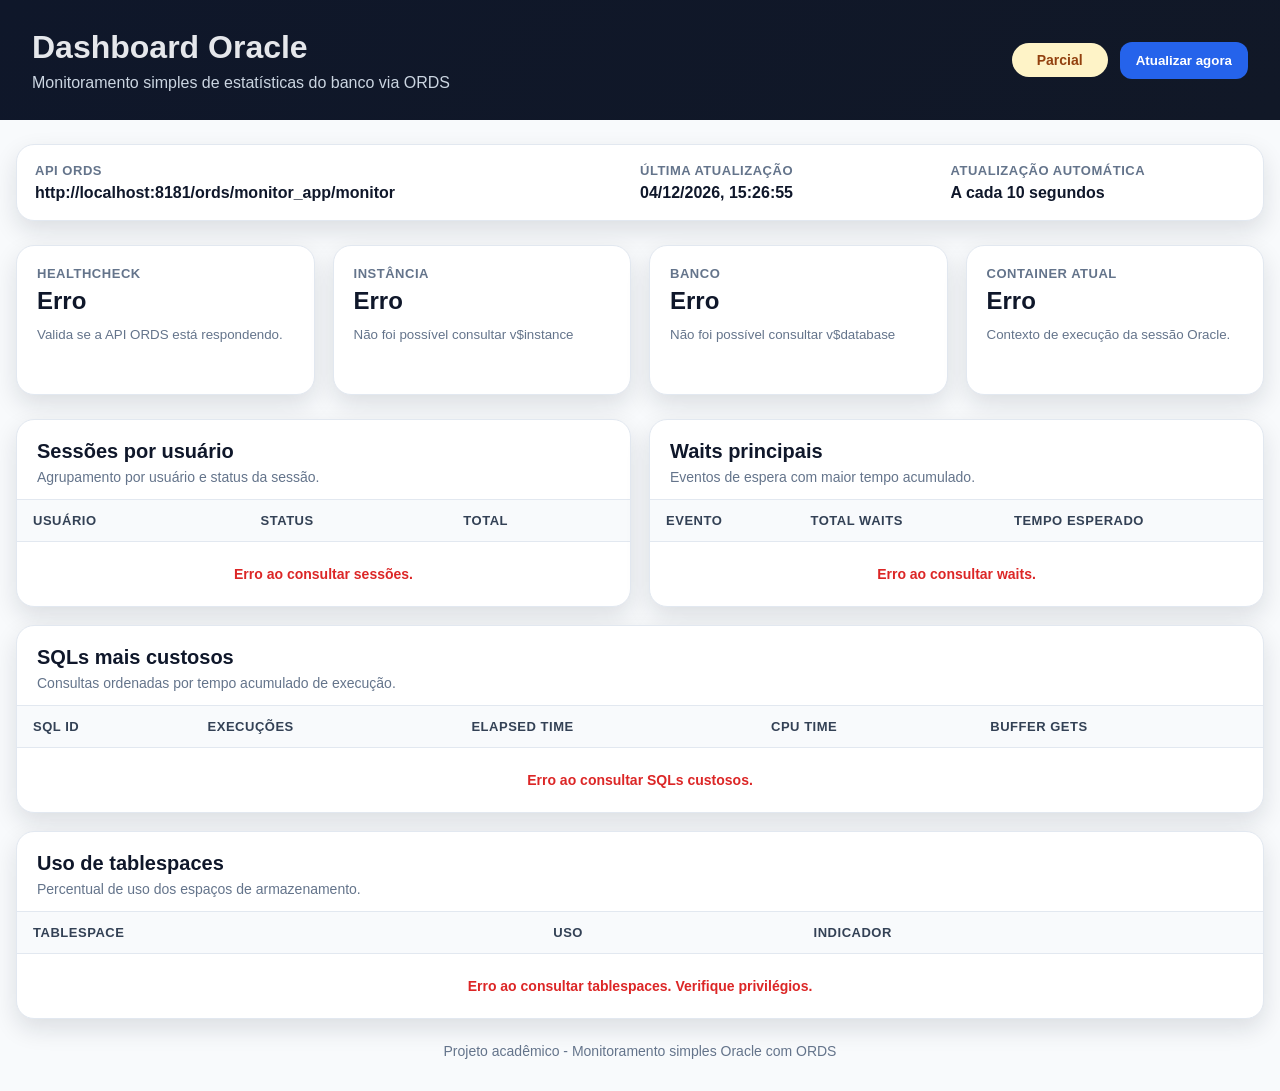
<file: trabalho-final/grupo1/monitor-oracle/web/index.html>
<!DOCTYPE html>
<html lang="pt-BR">
<head>
  <meta charset="UTF-8" />
  <meta name="viewport" content="width=device-width, initial-scale=1.0" />
  <title>Dashboard Oracle - Monitoramento</title>

  <link rel="stylesheet" href="style.css" />
</head>
<body>
  <header class="topbar">
    <div>
      <h1>Dashboard Oracle</h1>
      <p>Monitoramento simples de estatísticas do banco via ORDS</p>
    </div>

    <div class="topbar-actions">
      <span id="status-pill" class="status-pill status-loading">Carregando</span>
      <button id="refresh-button" type="button">Atualizar agora</button>
    </div>
  </header>

  <main class="container">
    <section class="info-panel">
      <div>
        <span class="label">API ORDS</span>
        <strong id="api-base">-</strong>
      </div>

      <div>
        <span class="label">Última atualização</span>
        <strong id="last-updated">-</strong>
      </div>

      <div>
        <span class="label">Atualização automática</span>
        <strong>A cada 10 segundos</strong>
      </div>
    </section>

    <section class="cards-grid">
      <article class="card">
        <span class="card-label">Healthcheck</span>
        <strong id="card-health">-</strong>
        <small>Valida se a API ORDS está respondendo.</small>
      </article>

      <article class="card">
        <span class="card-label">Instância</span>
        <strong id="card-instance-name">-</strong>
        <small id="card-instance-status">Status: -</small>
      </article>

      <article class="card">
        <span class="card-label">Banco</span>
        <strong id="card-database-name">-</strong>
        <small id="card-database-mode">Open mode: -</small>
      </article>

      <article class="card">
        <span class="card-label">Container atual</span>
        <strong id="card-container">-</strong>
        <small>Contexto de execução da sessão Oracle.</small>
      </article>
    </section>

    <section class="dashboard-grid">
      <article class="panel">
        <div class="panel-header">
          <div>
            <h2>Sessões por usuário</h2>
            <p>Agrupamento por usuário e status da sessão.</p>
          </div>
        </div>

        <div class="table-wrapper">
          <table>
            <thead>
              <tr>
                <th>Usuário</th>
                <th>Status</th>
                <th>Total</th>
              </tr>
            </thead>
            <tbody id="sessions-table-body">
              <tr>
                <td colspan="3">Carregando...</td>
              </tr>
            </tbody>
          </table>
        </div>
      </article>

      <article class="panel">
        <div class="panel-header">
          <div>
            <h2>Waits principais</h2>
            <p>Eventos de espera com maior tempo acumulado.</p>
          </div>
        </div>

        <div class="table-wrapper">
          <table>
            <thead>
              <tr>
                <th>Evento</th>
                <th>Total waits</th>
                <th>Tempo esperado</th>
              </tr>
            </thead>
            <tbody id="waits-table-body">
              <tr>
                <td colspan="3">Carregando...</td>
              </tr>
            </tbody>
          </table>
        </div>
      </article>

      <article class="panel panel-wide">
        <div class="panel-header">
          <div>
            <h2>SQLs mais custosos</h2>
            <p>Consultas ordenadas por tempo acumulado de execução.</p>
          </div>
        </div>

        <div class="table-wrapper">
          <table>
            <thead>
              <tr>
                <th>SQL ID</th>
                <th>Execuções</th>
                <th>Elapsed time</th>
                <th>CPU time</th>
                <th>Buffer gets</th>
              </tr>
            </thead>
            <tbody id="sql-table-body">
              <tr>
                <td colspan="5">Carregando...</td>
              </tr>
            </tbody>
          </table>
        </div>
      </article>

      <article class="panel panel-wide">
        <div class="panel-header">
          <div>
            <h2>Uso de tablespaces</h2>
            <p>Percentual de uso dos espaços de armazenamento.</p>
          </div>
        </div>

        <div class="table-wrapper">
          <table>
            <thead>
              <tr>
                <th>Tablespace</th>
                <th>Uso</th>
                <th>Indicador</th>
              </tr>
            </thead>
            <tbody id="tablespaces-table-body">
              <tr>
                <td colspan="3">Carregando...</td>
              </tr>
            </tbody>
          </table>
        </div>
      </article>
    </section>
  </main>

  <footer class="footer">
    <p>Projeto acadêmico - Monitoramento simples Oracle com ORDS</p>
  </footer>

  <script src="app.js"></script>
</body>
</html>
</file>
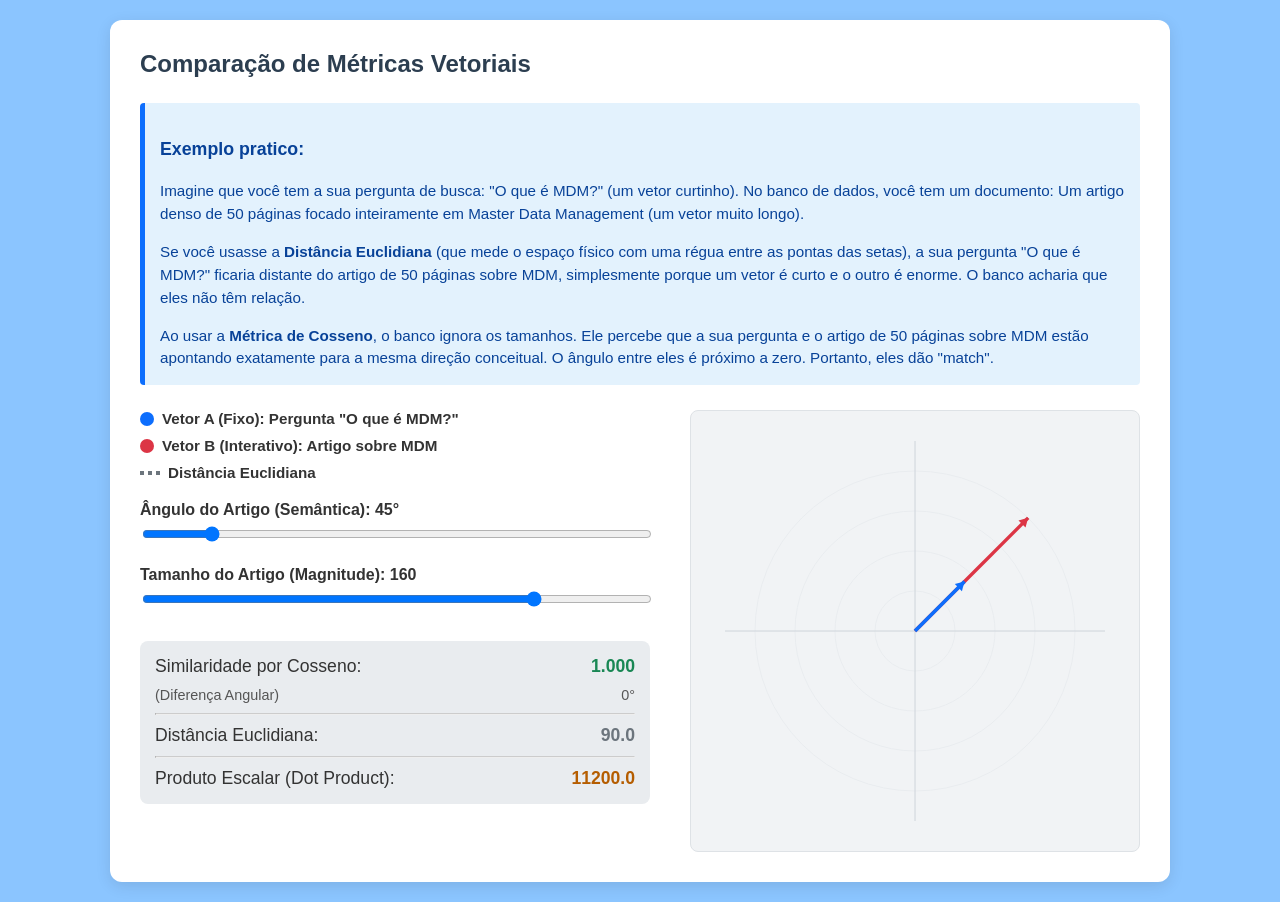
<file: trabalho-final/grupo3/oracle-vector-ia/simulador_vetorial_completo.html>
<!DOCTYPE html>
<html lang="pt-BR">

<head>
    <meta charset="UTF-8">
    <meta name="viewport" content="width=device-width, initial-scale=1.0">
    <title>Simulador Vetorial - Layout Lado a Lado</title>
    <style>
        body {
            font-family: 'Segoe UI', Tahoma, Geneva, Verdana, sans-serif;
            background-color: #8bc5ff;
            color: #333;
            display: flex;
            justify-content: center;
            align-items: center;
            min-height: 100vh;
            margin: 0;
            padding: 20px;
            box-sizing: border-box;
        }

        .container {
            background-color: #fff;
            padding: 30px;
            border-radius: 12px;
            box-shadow: 0 4px 15px rgba(0, 0, 0, 0.1);
            display: flex;
            flex-direction: column;
            gap: 25px;
            max-width: 1000px;
            /* Largura total da aplicação */
            width: 100%;
        }

        h2 {
            margin-top: 0;
            margin-bottom: 0;
            color: #2c3e50;
        }

        /* Texto azul ocupando 100% da largura no topo */
        .explanation-box {
            background-color: #e3f2fd;
            border-left: 5px solid #0d6efd;
            padding: 15px;
            border-radius: 4px;
            font-size: 0.95em;
            line-height: 1.5;
            color: #084298;
            width: 100%;
            box-sizing: border-box;
        }

        /* Container que segura a esquerda e direita */
        .content-wrapper {
            display: flex;
            flex-wrap: wrap;
            gap: 40px;
            width: 100%;
        }

        /* Coluna da Esquerda (Controles) */
        .controls {
            flex: 1;
            min-width: 350px;
            display: flex;
            flex-direction: column;
            gap: 20px;
        }

        label {
            font-weight: bold;
            display: block;
            margin-bottom: 5px;
        }

        input[type="range"] {
            width: 100%;
            cursor: pointer;
        }

        .legend {
            display: flex;
            flex-direction: column;
            gap: 10px;
            font-size: 0.95em;
            font-weight: bold;
        }

        .legend-item {
            display: flex;
            align-items: center;
            gap: 8px;
        }

        .dot {
            width: 14px;
            height: 14px;
            border-radius: 50%;
        }

        .dot-a {
            background-color: #0d6efd;
        }

        .dot-b {
            background-color: #dc3545;
        }

        .dot-line {
            width: 20px;
            height: 4px;
            background-image: linear-gradient(to right, #6c757d 50%, transparent 50%);
            background-size: 8px 100%;
        }

        .metrics {
            margin-top: 10px;
            padding: 15px;
            background-color: #e9ecef;
            border-radius: 8px;
        }

        .metric-row {
            display: flex;
            justify-content: space-between;
            margin-bottom: 10px;
            font-size: 1.1em;
        }

        .metric-row:last-child {
            margin-bottom: 0;
        }

        .highlight-cos {
            font-weight: bold;
            color: #198754;
        }

        .highlight-euc {
            font-weight: bold;
            color: #6c757d;
        }

        .highlight-dot {
            font-weight: bold;
            color: #b55d00;
        }

        /* Coluna da Direita (Gráfico limitado) */
        .canvas-container {
            display: flex;
            justify-content: center;
            align-items: center;
            background-color: #f1f3f5;
            border-radius: 8px;
            border: 1px solid #dee2e6;
            padding: 20px;
            max-width: 450px;
            /* Limita o tamanho máximo do gráfico na direita */
            flex: 1;
            box-sizing: border-box;
        }

        canvas {
            max-width: 100%;
            height: auto;
        }
    </style>
</head>

<body>

    <div class="container">
        <h2>Comparação de Métricas Vetoriais</h2>

        <div class="explanation-box">
            <h3>Exemplo pratico:</h3>
            <p>Imagine que você tem a sua pergunta de busca: "O que é MDM?" (um vetor curtinho).
                No banco de dados, você tem um documento:
                Um artigo denso de 50 páginas focado inteiramente em Master Data Management (um vetor muito longo).
            </p>
            <p style="margin-top: 0;">Se você usasse a <strong>Distância Euclidiana</strong> (que mede o espaço físico
                com uma régua entre as pontas das setas), a sua pergunta "O que é MDM?" ficaria distante do artigo de 50
                páginas sobre MDM, simplesmente porque um vetor é curto e o outro é enorme. O banco acharia que eles não
                têm relação.</p>
            <p style="margin-bottom: 0;">Ao usar a <strong>Métrica de Cosseno</strong>, o banco ignora os tamanhos. Ele
                percebe que a sua pergunta e o artigo de 50 páginas sobre MDM estão apontando exatamente para a mesma
                direção conceitual. O ângulo entre eles é próximo a zero. Portanto, eles dão "match".</p>
        </div>

        <div class="content-wrapper">

            <div class="controls">
                <div class="legend">
                    <div class="legend-item">
                        <div class="dot dot-a"></div> Vetor A (Fixo): Pergunta "O que é MDM?"
                    </div>
                    <div class="legend-item">
                        <div class="dot dot-b"></div> Vetor B (Interativo): Artigo sobre MDM
                    </div>
                    <div class="legend-item">
                        <div class="dot-line"></div> Distância Euclidiana
                    </div>
                </div>

                <div>
                    <label for="angleB">Ângulo do Artigo (Semântica): <span id="angleVal">45</span>°</label>
                    <input type="range" id="angleB" min="0" max="360" value="45">
                </div>

                <div>
                    <label for="magB">Tamanho do Artigo (Magnitude): <span id="magVal">160</span></label>
                    <input type="range" id="magB" min="20" max="200" value="160">
                </div>

                <div class="metrics">
                    <div class="metric-row">
                        <span>Similaridade por Cosseno:</span>
                        <span id="simVal" class="highlight-cos">1.000</span>
                    </div>
                    <div class="metric-row" style="font-size: 0.9em; color: #555;">
                        <span>(Diferença Angular)</span>
                        <span id="diffAngle">0°</span>
                    </div>
                    <hr style="border-top: 1px solid #ccc; margin: 10px 0;">
                    <div class="metric-row">
                        <span>Distância Euclidiana:</span>
                        <span id="distVal" class="highlight-euc">80.0</span>
                    </div>
                    <hr style="border-top: 1px solid #ccc; margin: 10px 0;">
                    <div class="metric-row">
                        <span>Produto Escalar (Dot Product):</span>
                        <span id="dotVal" class="highlight-dot">0.0</span>
                    </div>
                </div>
            </div>

            <div class="canvas-container">
                <canvas id="vectorCanvas" width="400" height="400"></canvas>
            </div>

        </div>
    </div>

    <script>
        const canvas = document.getElementById('vectorCanvas');
        const ctx = canvas.getContext('2d');

        const angleSlider = document.getElementById('angleB');
        const magSlider = document.getElementById('magB');

        const angleVal = document.getElementById('angleVal');
        const magVal = document.getElementById('magVal');
        const simVal = document.getElementById('simVal');
        const distVal = document.getElementById('distVal');
        const dotVal = document.getElementById('dotVal');
        const diffAngleVal = document.getElementById('diffAngle');

        const cx = canvas.width / 2;
        const cy = canvas.height / 2;

        const angleA_deg = 45;
        const magA = 70;

        function drawArrow(fromX, fromY, toX, toY, color) {
            const headlen = 10;
            const dx = toX - fromX;
            const dy = toY - fromY;
            const angle = Math.atan2(dy, dx);

            ctx.beginPath();
            ctx.moveTo(fromX, fromY);
            ctx.lineTo(toX, toY);
            ctx.strokeStyle = color;
            ctx.lineWidth = 3.5;
            ctx.stroke();

            ctx.beginPath();
            ctx.moveTo(toX, toY);
            ctx.lineTo(toX - headlen * Math.cos(angle - Math.PI / 6), toY - headlen * Math.sin(angle - Math.PI / 6));
            ctx.lineTo(toX - headlen * Math.cos(angle + Math.PI / 6), toY - headlen * Math.sin(angle + Math.PI / 6));
            ctx.lineTo(toX, toY);
            ctx.fillStyle = color;
            ctx.fill();
        }

        function drawGrid() {
            ctx.strokeStyle = '#e9ecef';
            ctx.lineWidth = 1;

            for (let r = 40; r <= 160; r += 40) {
                ctx.beginPath();
                ctx.arc(cx, cy, r, 0, 2 * Math.PI);
                ctx.stroke();
            }

            ctx.beginPath();
            ctx.moveTo(10, cy); ctx.lineTo(canvas.width - 10, cy);
            ctx.moveTo(cx, 10); ctx.lineTo(cx, canvas.height - 10);
            ctx.strokeStyle = '#ced4da';
            ctx.stroke();
        }

        function update() {
            ctx.clearRect(0, 0, canvas.width, canvas.height);
            drawGrid();

            const angleB_deg = parseFloat(angleSlider.value);
            const magB = parseFloat(magSlider.value);

            angleVal.innerText = angleB_deg;
            magVal.innerText = magB;

            const radA = (angleA_deg * Math.PI) / 180;
            const radB = (angleB_deg * Math.PI) / 180;

            const ax = cx + magA * Math.cos(radA);
            const ay = cy - magA * Math.sin(radA);

            const bx = cx + magB * Math.cos(radB);
            const by = cy - magB * Math.sin(radB);

            let diff_deg = Math.abs(angleA_deg - angleB_deg);
            if (diff_deg > 180) { diff_deg = 360 - diff_deg; }
            const diff_rad = (diff_deg * Math.PI) / 180;

            const similarity = Math.cos(diff_rad);
            simVal.innerText = similarity.toFixed(3);
            diffAngleVal.innerText = diff_deg + "°";

            const euclidean = Math.sqrt(Math.pow(bx - ax, 2) + Math.pow(by - ay, 2));
            distVal.innerText = euclidean.toFixed(1);

            const dotProduct = magA * magB * similarity;
            dotVal.innerText = dotProduct.toFixed(1);

            if (diff_deg > 0 && diff_deg < 360) {
                ctx.beginPath();
                let startArc = -radA;
                let endArc = -radB;
                let counterclockwise = false;
                let diff = angleB_deg - angleA_deg;
                if (diff < 0) diff += 360;
                if (diff > 180) counterclockwise = true;

                ctx.arc(cx, cy, 25, startArc, endArc, counterclockwise);
                ctx.strokeStyle = '#198754';
                ctx.lineWidth = 2.5;
                ctx.stroke();
            }

            ctx.beginPath();
            ctx.setLineDash([4, 4]);
            ctx.moveTo(ax, ay);
            ctx.lineTo(bx, by);
            ctx.strokeStyle = '#6c757d';
            ctx.lineWidth = 1.5;
            ctx.stroke();
            ctx.setLineDash([]);

            drawArrow(cx, cy, bx, by, '#dc3545');
            drawArrow(cx, cy, ax, ay, '#0d6efd');
        }

        angleSlider.addEventListener('input', update);
        magSlider.addEventListener('input', update);

        update();
    </script>

</body>

</html>
</file>
<file: trabalho-final/grupo1/monitor-oracle/web/style.css>
:root {
  --bg: #0f172a;
  --bg-soft: #111827;
  --panel: #ffffff;
  --panel-soft: #f8fafc;
  --text: #0f172a;
  --text-muted: #64748b;
  --text-light: #e5e7eb;
  --border: #e2e8f0;
  --primary: #2563eb;
  --primary-dark: #1d4ed8;
  --success: #16a34a;
  --warning: #d97706;
  --error: #dc2626;
  --shadow: 0 10px 25px rgba(15, 23, 42, 0.12);
  --radius: 18px;
}

* {
  box-sizing: border-box;
}

body {
  margin: 0;
  font-family: Arial, Helvetica, sans-serif;
  background: var(--panel-soft);
  color: var(--text);
}

.topbar {
  background: linear-gradient(135deg, var(--bg), var(--bg-soft));
  color: var(--text-light);
  padding: 28px 32px;
  display: flex;
  justify-content: space-between;
  gap: 24px;
  align-items: center;
}

.topbar h1 {
  margin: 0;
  font-size: 32px;
  line-height: 1.2;
}

.topbar p {
  margin: 8px 0 0;
  color: #cbd5e1;
}

.topbar-actions {
  display: flex;
  align-items: center;
  gap: 12px;
  flex-wrap: wrap;
}

button {
  border: 0;
  background: var(--primary);
  color: #ffffff;
  padding: 11px 16px;
  border-radius: 12px;
  font-weight: 700;
  cursor: pointer;
}

button:hover {
  background: var(--primary-dark);
}

.status-pill {
  display: inline-flex;
  align-items: center;
  justify-content: center;
  min-width: 96px;
  padding: 9px 12px;
  border-radius: 999px;
  font-size: 14px;
  font-weight: 700;
}

.status-loading {
  background: #dbeafe;
  color: #1e40af;
}

.status-success {
  background: #dcfce7;
  color: #166534;
}

.status-warning {
  background: #fef3c7;
  color: #92400e;
}

.status-error {
  background: #fee2e2;
  color: #991b1b;
}

.container {
  width: min(1280px, calc(100% - 32px));
  margin: 24px auto;
}

.info-panel {
  background: var(--panel);
  border: 1px solid var(--border);
  border-radius: var(--radius);
  box-shadow: var(--shadow);
  padding: 18px;
  display: grid;
  grid-template-columns: 2fr 1fr 1fr;
  gap: 16px;
  margin-bottom: 24px;
}

.label,
.card-label {
  display: block;
  color: var(--text-muted);
  font-size: 13px;
  font-weight: 700;
  text-transform: uppercase;
  letter-spacing: 0.04em;
  margin-bottom: 6px;
}

.info-panel strong {
  word-break: break-word;
}

.cards-grid {
  display: grid;
  grid-template-columns: repeat(4, 1fr);
  gap: 18px;
  margin-bottom: 24px;
}

.card {
  background: var(--panel);
  border: 1px solid var(--border);
  border-radius: var(--radius);
  box-shadow: var(--shadow);
  padding: 20px;
  min-height: 150px;
}

.card strong {
  display: block;
  font-size: 24px;
  margin-bottom: 10px;
}

.card small {
  color: var(--text-muted);
  line-height: 1.4;
}

.dashboard-grid {
  display: grid;
  grid-template-columns: repeat(2, 1fr);
  gap: 18px;
}

.panel {
  background: var(--panel);
  border: 1px solid var(--border);
  border-radius: var(--radius);
  box-shadow: var(--shadow);
  overflow: hidden;
}

.panel-wide {
  grid-column: span 2;
}

.panel-header {
  padding: 20px 20px 14px;
  border-bottom: 1px solid var(--border);
}

.panel-header h2 {
  margin: 0;
  font-size: 20px;
}

.panel-header p {
  margin: 6px 0 0;
  color: var(--text-muted);
  font-size: 14px;
}

.table-wrapper {
  width: 100%;
  overflow-x: auto;
}

table {
  width: 100%;
  border-collapse: collapse;
  min-width: 580px;
}

th,
td {
  padding: 13px 16px;
  border-bottom: 1px solid var(--border);
  text-align: left;
  vertical-align: middle;
}

th {
  background: #f8fafc;
  color: #334155;
  font-size: 13px;
  text-transform: uppercase;
  letter-spacing: 0.04em;
}

td {
  font-size: 14px;
}

tr:last-child td {
  border-bottom: 0;
}

code {
  background: #e2e8f0;
  padding: 4px 8px;
  border-radius: 8px;
  font-family: Consolas, Monaco, monospace;
  font-size: 13px;
}

.table-message {
  text-align: center;
  color: var(--text-muted);
  padding: 24px;
}

.table-error {
  color: var(--error);
  font-weight: 700;
}

.progress {
  width: 100%;
  height: 12px;
  background: #e2e8f0;
  border-radius: 999px;
  overflow: hidden;
}

.progress-bar {
  height: 100%;
  background: var(--primary);
  border-radius: 999px;
}

.footer {
  width: min(1280px, calc(100% - 32px));
  margin: 20px auto 32px;
  color: var(--text-muted);
  font-size: 14px;
  text-align: center;
}

@media (max-width: 1000px) {
  .cards-grid,
  .dashboard-grid,
  .info-panel {
    grid-template-columns: 1fr;
  }

  .panel-wide {
    grid-column: span 1;
  }

  .topbar {
    align-items: flex-start;
    flex-direction: column;
  }
}

@media (max-width: 640px) {
  .topbar {
    padding: 24px 18px;
  }

  .topbar h1 {
    font-size: 26px;
  }

  .container {
    width: min(100% - 20px, 1280px);
    margin-top: 16px;
  }

  .card,
  .info-panel,
  .panel-header {
    padding: 16px;
  }

  table {
    min-width: 520px;
  }
}

.sql-id-hover {
  cursor: help;
  border: 1px solid #cbd5e1;
  color: #1e3a8a;
  background: #eff6ff;
  transition: 0.15s ease;
}

.sql-id-hover:hover,
.sql-id-hover:focus {
  outline: none;
  background: #dbeafe;
  border-color: #2563eb;
  color: #1d4ed8;
}

.sql-floating-tooltip {
  position: fixed;
  z-index: 9999;
  width: min(760px, calc(100vw - 32px));
  max-height: min(460px, calc(100vh - 32px));
  overflow: auto;
  background: #0f172a;
  color: #e5e7eb;
  border: 1px solid #334155;
  border-radius: 16px;
  box-shadow: 0 18px 45px rgba(15, 23, 42, 0.35);
  padding: 0;
  opacity: 0;
  pointer-events: none;
  transform: translateY(6px);
  transition: opacity 0.12s ease, transform 0.12s ease;
}

.sql-floating-tooltip.visible {
  opacity: 1;
  transform: translateY(0);
}

.sql-tooltip-header {
  position: sticky;
  top: 0;
  background: #111827;
  border-bottom: 1px solid #334155;
  padding: 12px 14px;
}

.sql-tooltip-header span {
  display: block;
  font-weight: 700;
  color: #ffffff;
  margin-bottom: 3px;
}

.sql-tooltip-header small {
  color: #94a3b8;
}

.sql-tooltip-code {
  margin: 0;
  padding: 14px;
  font-family: Consolas, Monaco, 'Courier New', monospace;
  font-size: 13px;
  line-height: 1.55;
  white-space: pre-wrap;
  word-break: break-word;
  color: #e5e7eb;
}
</file>
